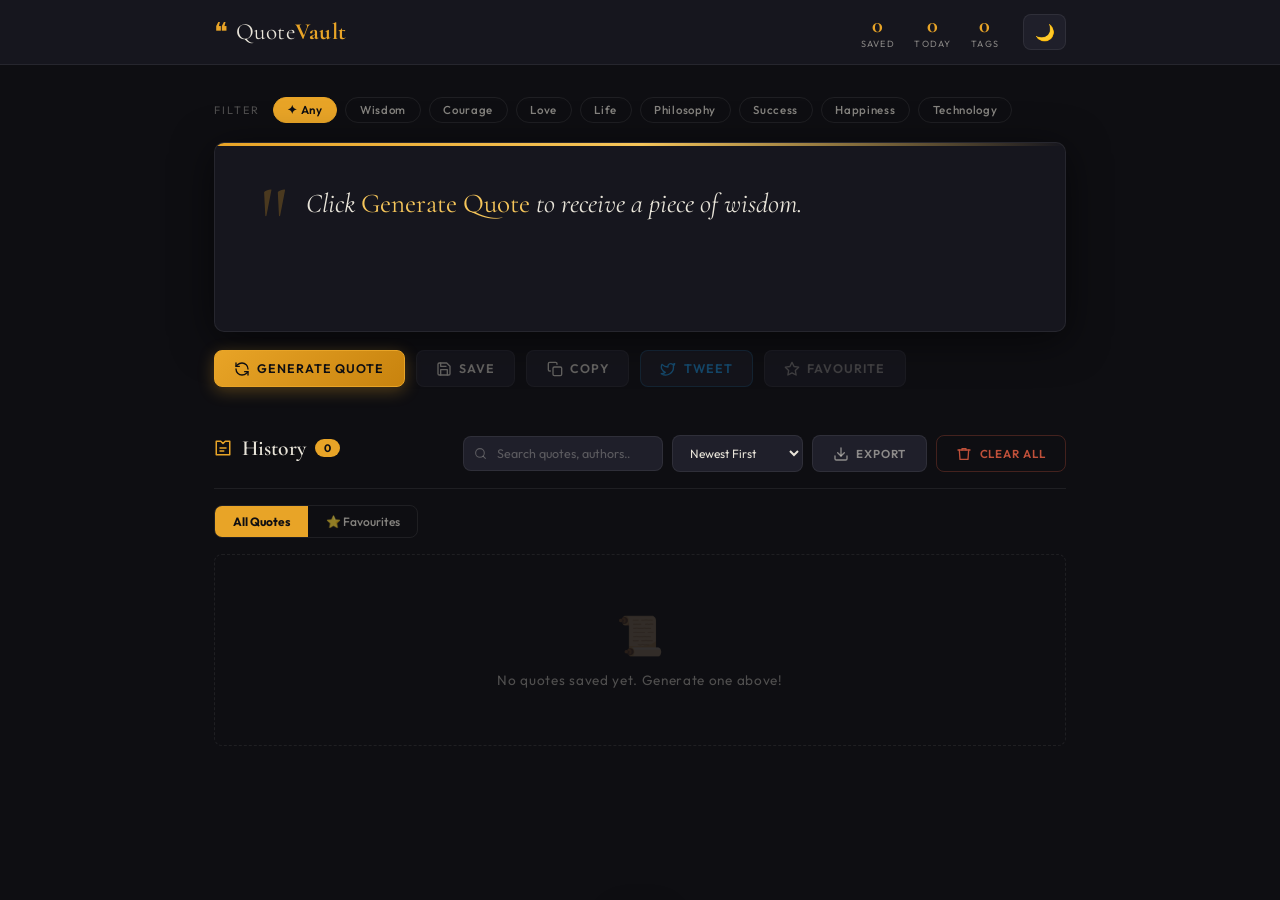
<file: Virtual  work Task 4/files/index.html>
<!DOCTYPE html>
<html lang="en">
<head>
  <meta charset="UTF-8" />
  <meta name="viewport" content="width=device-width, initial-scale=1.0"/>
  <title>QuoteVault — Wisdom Collector</title>
  <link rel="stylesheet" href="style.css" />
  <link href="https://fonts.googleapis.com/css2?family=Cormorant+Garamond:ital,wght@0,400;0,600;0,700;1,400;1,600&family=Outfit:wght@300;400;500;600&display=swap" rel="stylesheet"/>
</head>
<body>

<!-- ═══════════════════════════════════════ HEADER -->
<header class="site-header">
  <div class="header-inner">
    <div class="logo">
      <span class="logo-icon">❝</span>
      <span class="logo-text">Quote<strong>Vault</strong></span>
    </div>
    <div class="header-stats">
      <div class="hstat"><span id="hs-total">0</span><small>Saved</small></div>
      <div class="hstat"><span id="hs-today">0</span><small>Today</small></div>
      <div class="hstat"><span id="hs-cats">0</span><small>Tags</small></div>
    </div>
    <button class="theme-toggle" id="themeToggle" title="Toggle theme">
      <span id="themeIcon">🌙</span>
    </button>
  </div>
</header>

<!-- ═══════════════════════════════════════ HERO / QUOTE SECTION -->
<main class="main-wrap">
  <section class="quote-section">

    <!-- Tag filter chips -->
    <div class="tag-row" id="tagRow">
      <span class="tag-label">Filter</span>
      <button class="tag-chip active" data-tag="">✦ Any</button>
      <button class="tag-chip" data-tag="wisdom">Wisdom</button>
      <button class="tag-chip" data-tag="courage">Courage</button>
      <button class="tag-chip" data-tag="love">Love</button>
      <button class="tag-chip" data-tag="life">Life</button>
      <button class="tag-chip" data-tag="philosophy">Philosophy</button>
      <button class="tag-chip" data-tag="success">Success</button>
      <button class="tag-chip" data-tag="happiness">Happiness</button>
      <button class="tag-chip" data-tag="technology">Technology</button>
    </div>

    <!-- Quote Card -->
    <div class="quote-card" id="quoteCard">
      <div class="qc-glyph">"</div>
      <div class="qc-body">
        <p class="qc-text" id="qcText">Click <em>Generate Quote</em> to receive a piece of wisdom.</p>
        <div class="qc-meta" id="qcMeta" style="display:none">
          <span class="qc-author" id="qcAuthor"></span>
          <span class="qc-tags" id="qcTags"></span>
        </div>
      </div>
      <div class="qc-loader" id="qcLoader" style="display:none">
        <div class="loader-bar"></div>
        <div class="loader-bar"></div>
        <div class="loader-bar short"></div>
      </div>
    </div>

    <!-- Action Buttons -->
    <div class="action-row" id="actionRow">
      <button class="btn btn-generate" id="btnGenerate">
        <svg viewBox="0 0 24 24"><path d="M21 12a9 9 0 0 0-9-9 9.75 9.75 0 0 0-6.74 2.74L3 8"/><path d="M3 3v5h5"/><path d="M3 12a9 9 0 0 0 9 9 9.75 9.75 0 0 0 6.74-2.74L21 16"/><path d="M16 16h5v5"/></svg>
        Generate Quote
      </button>
      <button class="btn btn-save" id="btnSave" disabled>
        <svg viewBox="0 0 24 24"><path d="M19 21H5a2 2 0 0 1-2-2V5a2 2 0 0 1 2-2h11l5 5v11a2 2 0 0 1-2 2z"/><polyline points="17 21 17 13 7 13 7 21"/><polyline points="7 3 7 8 15 8"/></svg>
        Save
      </button>
      <button class="btn btn-copy" id="btnCopy" disabled>
        <svg viewBox="0 0 24 24"><rect x="9" y="9" width="13" height="13" rx="2"/><path d="M5 15H4a2 2 0 0 1-2-2V4a2 2 0 0 1 2-2h9a2 2 0 0 1 2 2v1"/></svg>
        Copy
      </button>
      <button class="btn btn-tweet" id="btnTweet" disabled>
        <svg viewBox="0 0 24 24"><path d="M22 4s-.7 2.1-2 3.4c1.6 10-9.4 17.3-18 11.6 2.2.1 4.4-.6 6-2C3 15.5.5 9.6 3 5c2.2 2.4 5.6 3.8 9 4-.9-4.2 4-6.6 7-3.8 1.1 0 3-1.2 3-1.2z"/></svg>
        Tweet
      </button>
      <button class="btn btn-fav" id="btnFav" disabled title="Mark as favourite">
        <svg viewBox="0 0 24 24"><polygon points="12 2 15.09 8.26 22 9.27 17 14.14 18.18 21.02 12 17.77 5.82 21.02 7 14.14 2 9.27 8.91 8.26 12 2"/></svg>
        Favourite
      </button>
    </div>
  </section>

  <!-- ═══════════════════════════════════════ HISTORY -->
  <section class="history-section">
    <div class="history-header">
      <h2 class="history-title">
        <svg viewBox="0 0 24 24"><path d="M3 3h6l3 3 3-3h6v18H3z"/><line x1="8" y1="12" x2="16" y2="12"/><line x1="8" y1="16" x2="13" y2="16"/></svg>
        History
        <span class="badge" id="histBadge">0</span>
      </h2>
      <div class="history-controls">
        <div class="search-box">
          <svg viewBox="0 0 24 24"><circle cx="11" cy="11" r="8"/><line x1="21" y1="21" x2="16.65" y2="16.65"/></svg>
          <input type="text" id="searchInput" placeholder="Search quotes, authors…" />
          <button class="clear-search" id="clearSearch" style="display:none" title="Clear search">×</button>
        </div>
        <div class="sort-wrap">
          <select id="sortSelect">
            <option value="newest">Newest First</option>
            <option value="oldest">Oldest First</option>
            <option value="author">By Author</option>
            <option value="favs">Favourites First</option>
          </select>
        </div>
        <button class="btn btn-export" id="btnExport">
          <svg viewBox="0 0 24 24"><path d="M21 15v4a2 2 0 0 1-2 2H5a2 2 0 0 1-2-2v-4"/><polyline points="7 10 12 15 17 10"/><line x1="12" y1="15" x2="12" y2="3"/></svg>
          Export
        </button>
        <button class="btn btn-clear-all" id="btnClearAll">
          <svg viewBox="0 0 24 24"><polyline points="3 6 5 6 21 6"/><path d="M19 6l-1 14H6L5 6"/><path d="M9 6V4h6v2"/></svg>
          Clear All
        </button>
      </div>
    </div>

    <!-- Filter: all / favs only -->
    <div class="view-tabs">
      <button class="view-tab active" data-view="all" id="tabAll">All Quotes</button>
      <button class="view-tab" data-view="favs" id="tabFavs">⭐ Favourites</button>
    </div>

    <div id="historyList" class="history-list">
      <!-- rendered by JS -->
    </div>
  </section>
</main>

<!-- ═══════════════════════════════════════ TOAST -->
<div class="toast" id="toast"></div>

<!-- ═══════════════════════════════════════ CONFIRM MODAL -->
<div class="modal-overlay" id="modalOverlay">
  <div class="modal">
    <p class="modal-msg" id="modalMsg">Are you sure?</p>
    <div class="modal-btns">
      <button class="btn btn-modal-cancel" id="modalCancel">Cancel</button>
      <button class="btn btn-modal-ok" id="modalOk">Confirm</button>
    </div>
  </div>
</div>

<script src="app.js"></script>
</body>
</html>
</file>
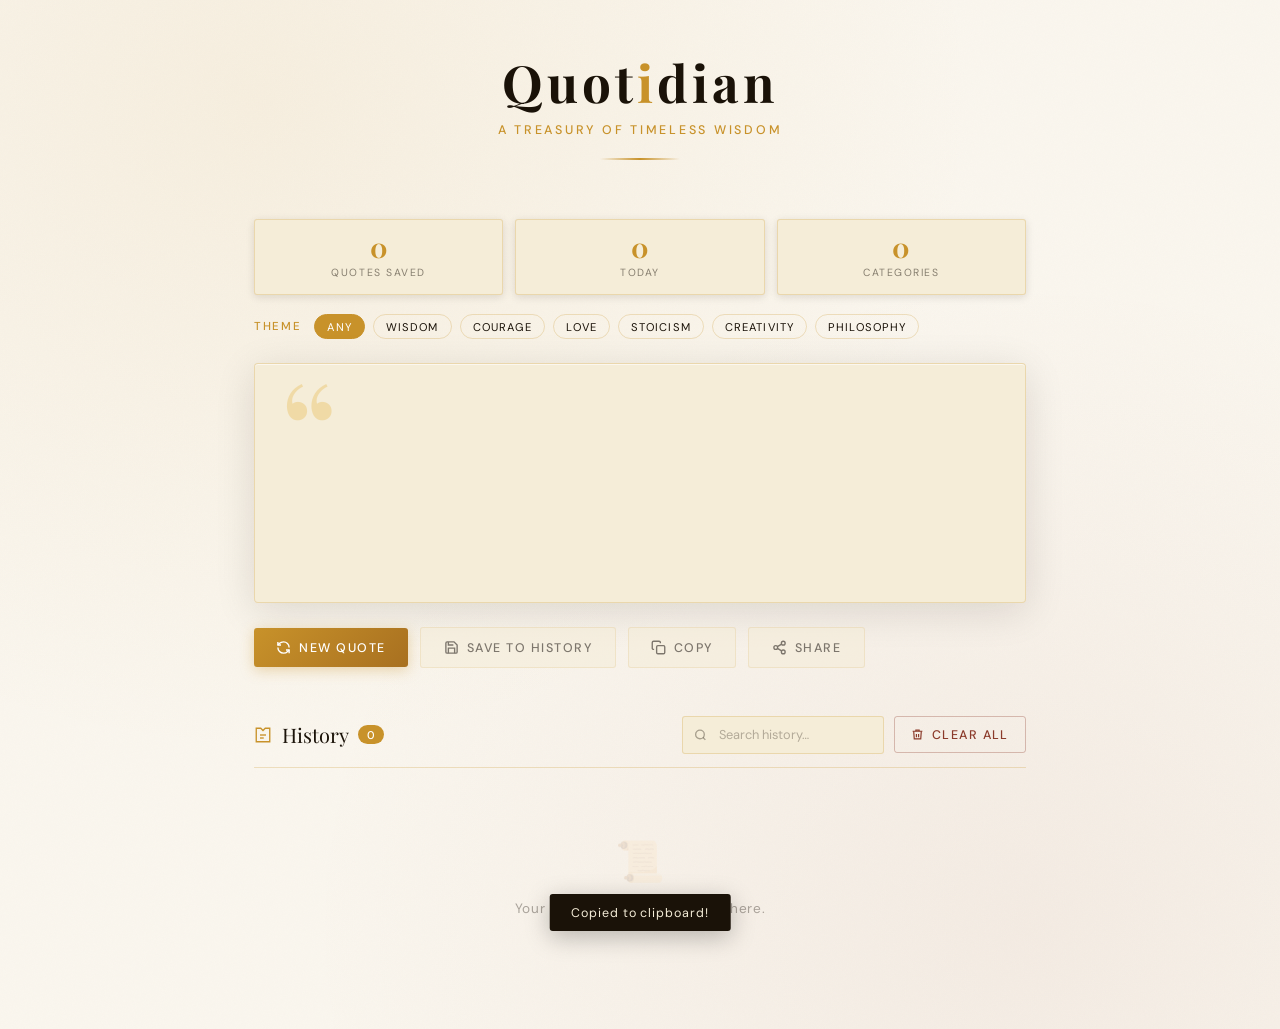
<file: Virtual  work Task 4/quote-generator.html>
<!DOCTYPE html>
<html lang="en">
<head>
<meta charset="UTF-8">
<meta name="viewport" content="width=device-width, initial-scale=1.0">
<title>Quotidian — Daily Wisdom</title>
<link href="https://fonts.googleapis.com/css2?family=Playfair+Display:ital,wght@0,400;0,700;1,400;1,600&family=DM+Sans:wght@300;400;500&display=swap" rel="stylesheet">
<style>
  :root {
    --ink: #1a1208;
    --parchment: #f5edd8;
    --cream: #faf6ee;
    --gold: #c8922a;
    --gold-light: #e8b84b;
    --rust: #8b3a2a;
    --sage: #4a5e4a;
    --shadow: rgba(26,18,8,0.12);
    --border: rgba(200,146,42,0.25);
  }

  * { margin: 0; padding: 0; box-sizing: border-box; }

  body {
    background: var(--cream);
    color: var(--ink);
    font-family: 'DM Sans', sans-serif;
    min-height: 100vh;
    background-image:
      radial-gradient(ellipse at 20% 10%, rgba(200,146,42,0.08) 0%, transparent 50%),
      radial-gradient(ellipse at 80% 90%, rgba(139,58,42,0.06) 0%, transparent 50%),
      url("data:image/svg+xml,%3Csvg xmlns='http://www.w3.org/2000/svg' width='400' height='400'%3E%3Cfilter id='n'%3E%3CfeTurbulence type='fractalNoise' baseFrequency='0.9' numOctaves='4' stitchTiles='stitch'/%3E%3C/filter%3E%3Crect width='400' height='400' filter='url(%23n)' opacity='0.025'/%3E%3C/svg%3E");
  }

  header {
    text-align: center;
    padding: 3rem 2rem 1.5rem;
    position: relative;
  }

  header::after {
    content: '';
    display: block;
    width: 80px;
    height: 2px;
    background: linear-gradient(90deg, transparent, var(--gold), transparent);
    margin: 1.2rem auto 0;
  }

  .brand {
    font-family: 'Playfair Display', serif;
    font-size: clamp(2rem, 5vw, 3.2rem);
    font-weight: 700;
    letter-spacing: 0.08em;
    color: var(--ink);
  }

  .brand span {
    color: var(--gold);
  }

  .tagline {
    font-size: 0.78rem;
    letter-spacing: 0.22em;
    text-transform: uppercase;
    color: var(--gold);
    margin-top: 0.4rem;
    font-weight: 500;
  }

  main {
    max-width: 820px;
    margin: 0 auto;
    padding: 1rem 1.5rem 4rem;
  }

  /* ── QUOTE CARD ── */
  .quote-card {
    background: var(--parchment);
    border: 1px solid var(--border);
    border-radius: 4px;
    padding: 3rem 3.5rem;
    position: relative;
    box-shadow: 0 8px 40px var(--shadow), inset 0 1px 0 rgba(255,255,255,0.6);
    transition: all 0.4s ease;
    min-height: 240px;
    display: flex;
    flex-direction: column;
    justify-content: center;
  }

  .quote-card::before {
    content: '\201C';
    font-family: 'Playfair Display', serif;
    font-size: 9rem;
    line-height: 1;
    color: var(--gold-light);
    opacity: 0.35;
    position: absolute;
    top: -0.5rem;
    left: 1.5rem;
    pointer-events: none;
  }

  .quote-text {
    font-family: 'Playfair Display', serif;
    font-size: clamp(1.2rem, 2.8vw, 1.65rem);
    line-height: 1.65;
    font-style: italic;
    color: var(--ink);
    position: relative;
    z-index: 1;
    opacity: 0;
    transform: translateY(12px);
    transition: opacity 0.5s ease, transform 0.5s ease;
  }

  .quote-text.visible {
    opacity: 1;
    transform: translateY(0);
  }

  .quote-author {
    margin-top: 1.5rem;
    font-size: 0.85rem;
    font-weight: 500;
    letter-spacing: 0.12em;
    text-transform: uppercase;
    color: var(--gold);
    opacity: 0;
    transition: opacity 0.5s ease 0.2s;
    display: flex;
    align-items: center;
    gap: 0.6rem;
  }

  .quote-author::before {
    content: '—';
    color: var(--rust);
    font-style: normal;
  }

  .quote-author.visible { opacity: 1; }

  .quote-category {
    display: inline-block;
    margin-top: 0.8rem;
    font-size: 0.7rem;
    letter-spacing: 0.18em;
    text-transform: uppercase;
    color: var(--sage);
    background: rgba(74,94,74,0.08);
    border: 1px solid rgba(74,94,74,0.2);
    border-radius: 2px;
    padding: 0.25rem 0.6rem;
    opacity: 0;
    transition: opacity 0.5s ease 0.3s;
  }

  .quote-category.visible { opacity: 1; }

  /* ── SKELETON ── */
  .skeleton {
    background: linear-gradient(90deg, rgba(200,146,42,0.08) 25%, rgba(200,146,42,0.16) 50%, rgba(200,146,42,0.08) 75%);
    background-size: 200% 100%;
    animation: shimmer 1.4s infinite;
    border-radius: 3px;
  }

  @keyframes shimmer {
    0% { background-position: 200% 0; }
    100% { background-position: -200% 0; }
  }

  .sk-line { height: 1.4rem; margin-bottom: 0.7rem; border-radius: 3px; }

  /* ── CONTROLS ── */
  .controls {
    display: flex;
    gap: 0.75rem;
    margin-top: 1.5rem;
    flex-wrap: wrap;
    align-items: center;
  }

  .btn {
    font-family: 'DM Sans', sans-serif;
    font-size: 0.78rem;
    font-weight: 500;
    letter-spacing: 0.12em;
    text-transform: uppercase;
    border: none;
    border-radius: 3px;
    padding: 0.7rem 1.4rem;
    cursor: pointer;
    transition: all 0.2s ease;
    display: flex;
    align-items: center;
    gap: 0.5rem;
    position: relative;
    overflow: hidden;
  }

  .btn::after {
    content: '';
    position: absolute;
    inset: 0;
    background: rgba(255,255,255,0);
    transition: background 0.2s;
  }

  .btn:hover::after { background: rgba(255,255,255,0.12); }
  .btn:active { transform: scale(0.97); }

  .btn-primary {
    background: linear-gradient(135deg, var(--gold) 0%, #a87020 100%);
    color: #fff;
    box-shadow: 0 3px 14px rgba(200,146,42,0.35);
  }

  .btn-primary:hover {
    box-shadow: 0 5px 20px rgba(200,146,42,0.5);
    transform: translateY(-1px);
  }

  .btn-secondary {
    background: var(--parchment);
    color: var(--ink);
    border: 1px solid var(--border);
    box-shadow: 0 2px 8px var(--shadow);
  }

  .btn-secondary:hover {
    border-color: var(--gold);
    transform: translateY(-1px);
  }

  .btn-danger {
    background: transparent;
    color: var(--rust);
    border: 1px solid rgba(139,58,42,0.3);
  }

  .btn-danger:hover {
    background: rgba(139,58,42,0.07);
    border-color: var(--rust);
  }

  .btn:disabled {
    opacity: 0.55;
    cursor: not-allowed;
    transform: none !important;
    box-shadow: none !important;
  }

  .btn svg { flex-shrink: 0; }

  .spin { animation: spin 0.7s linear infinite; }
  @keyframes spin { to { transform: rotate(360deg); } }

  /* ── CATEGORY FILTER ── */
  .filter-row {
    display: flex;
    gap: 0.5rem;
    flex-wrap: wrap;
    margin-top: 1.2rem;
    align-items: center;
  }

  .filter-label {
    font-size: 0.72rem;
    letter-spacing: 0.15em;
    text-transform: uppercase;
    color: var(--gold);
    font-weight: 500;
    margin-right: 0.3rem;
  }

  .chip {
    font-family: 'DM Sans', sans-serif;
    font-size: 0.7rem;
    letter-spacing: 0.1em;
    text-transform: uppercase;
    padding: 0.3rem 0.75rem;
    border-radius: 20px;
    border: 1px solid var(--border);
    background: transparent;
    color: var(--ink);
    cursor: pointer;
    transition: all 0.18s ease;
  }

  .chip:hover { border-color: var(--gold); color: var(--gold); }
  .chip.active { background: var(--gold); color: #fff; border-color: var(--gold); }

  /* ── HISTORY ── */
  .section-header {
    display: flex;
    align-items: center;
    justify-content: space-between;
    margin-top: 3rem;
    padding-bottom: 0.8rem;
    border-bottom: 1px solid var(--border);
  }

  .section-title {
    font-family: 'Playfair Display', serif;
    font-size: 1.25rem;
    font-weight: 400;
    color: var(--ink);
    display: flex;
    align-items: center;
    gap: 0.6rem;
  }

  .count-badge {
    font-family: 'DM Sans', sans-serif;
    font-size: 0.7rem;
    background: var(--gold);
    color: #fff;
    border-radius: 10px;
    padding: 0.15rem 0.55rem;
    font-weight: 500;
  }

  .history-list {
    margin-top: 1.2rem;
    display: flex;
    flex-direction: column;
    gap: 0.75rem;
  }

  .history-item {
    background: var(--parchment);
    border: 1px solid var(--border);
    border-radius: 3px;
    padding: 1.1rem 1.4rem;
    display: flex;
    gap: 1rem;
    align-items: flex-start;
    transition: all 0.2s ease;
    position: relative;
    overflow: hidden;
    animation: fadeSlide 0.3s ease forwards;
  }

  @keyframes fadeSlide {
    from { opacity: 0; transform: translateX(-8px); }
    to { opacity: 1; transform: translateX(0); }
  }

  .history-item:hover {
    border-color: rgba(200,146,42,0.4);
    box-shadow: 0 3px 12px var(--shadow);
  }

  .history-num {
    font-size: 0.65rem;
    font-weight: 500;
    letter-spacing: 0.1em;
    color: var(--gold);
    min-width: 1.8rem;
    padding-top: 0.15rem;
    text-align: right;
    opacity: 0.7;
  }

  .history-body { flex: 1; min-width: 0; }

  .history-quote {
    font-family: 'Playfair Display', serif;
    font-style: italic;
    font-size: 0.92rem;
    line-height: 1.55;
    color: var(--ink);
    display: -webkit-box;
    -webkit-line-clamp: 3;
    -webkit-box-orient: vertical;
    overflow: hidden;
  }

  .history-meta {
    display: flex;
    align-items: center;
    gap: 0.6rem;
    margin-top: 0.45rem;
    flex-wrap: wrap;
  }

  .history-author {
    font-size: 0.72rem;
    font-weight: 500;
    letter-spacing: 0.1em;
    text-transform: uppercase;
    color: var(--gold);
  }

  .history-dot { color: var(--border); font-size: 0.6rem; }

  .history-time {
    font-size: 0.68rem;
    color: rgba(26,18,8,0.4);
  }

  .history-cat {
    font-size: 0.62rem;
    letter-spacing: 0.12em;
    text-transform: uppercase;
    color: var(--sage);
    background: rgba(74,94,74,0.08);
    border: 1px solid rgba(74,94,74,0.15);
    border-radius: 2px;
    padding: 0.12rem 0.4rem;
  }

  .history-del {
    background: none;
    border: none;
    cursor: pointer;
    color: rgba(26,18,8,0.2);
    padding: 0.2rem;
    border-radius: 3px;
    transition: all 0.18s;
    flex-shrink: 0;
    line-height: 1;
  }

  .history-del:hover { color: var(--rust); background: rgba(139,58,42,0.07); }

  .empty-state {
    text-align: center;
    padding: 3rem 1rem;
    color: rgba(26,18,8,0.35);
  }

  .empty-icon { font-size: 2.5rem; margin-bottom: 0.8rem; opacity: 0.4; }

  .empty-state p {
    font-size: 0.85rem;
    letter-spacing: 0.05em;
  }

  /* ── TOAST ── */
  #toast {
    position: fixed;
    bottom: 1.8rem;
    left: 50%;
    transform: translateX(-50%) translateY(60px);
    background: var(--ink);
    color: var(--parchment);
    font-size: 0.78rem;
    letter-spacing: 0.08em;
    padding: 0.65rem 1.3rem;
    border-radius: 3px;
    box-shadow: 0 6px 24px rgba(0,0,0,0.25);
    transition: transform 0.3s ease;
    z-index: 999;
    white-space: nowrap;
  }

  #toast.show { transform: translateX(-50%) translateY(0); }

  /* ── SEARCH ── */
  .search-wrap {
    position: relative;
    flex: 1;
    max-width: 260px;
  }

  .search-wrap svg {
    position: absolute;
    left: 0.75rem;
    top: 50%;
    transform: translateY(-50%);
    color: rgba(26,18,8,0.35);
    pointer-events: none;
  }

  #search {
    width: 100%;
    font-family: 'DM Sans', sans-serif;
    font-size: 0.8rem;
    padding: 0.6rem 0.9rem 0.6rem 2.2rem;
    border: 1px solid var(--border);
    border-radius: 3px;
    background: var(--parchment);
    color: var(--ink);
    outline: none;
    transition: border-color 0.2s;
  }

  #search:focus { border-color: var(--gold); }
  #search::placeholder { color: rgba(26,18,8,0.3); }

  /* ── STATS ── */
  .stats-row {
    display: grid;
    grid-template-columns: repeat(auto-fit, minmax(110px, 1fr));
    gap: 0.75rem;
    margin-top: 1.2rem;
  }

  .stat-card {
    background: var(--parchment);
    border: 1px solid var(--border);
    border-radius: 3px;
    padding: 0.9rem 1rem;
    text-align: center;
    box-shadow: 0 2px 8px var(--shadow);
  }

  .stat-value {
    font-family: 'Playfair Display', serif;
    font-size: 1.7rem;
    font-weight: 700;
    color: var(--gold);
    line-height: 1;
  }

  .stat-label {
    font-size: 0.65rem;
    letter-spacing: 0.15em;
    text-transform: uppercase;
    color: rgba(26,18,8,0.5);
    margin-top: 0.3rem;
  }

  /* responsive */
  @media (max-width: 600px) {
    .quote-card { padding: 2rem 1.6rem; }
    .controls { flex-direction: column; align-items: stretch; }
    .btn { justify-content: center; }
    .search-wrap { max-width: 100%; }
  }
</style>
</head>
<body>

<header>
  <div class="brand">Quot<span>i</span>dian</div>
  <div class="tagline">A Treasury of Timeless Wisdom</div>
</header>

<main>
  <!-- Stats -->
  <div class="stats-row">
    <div class="stat-card">
      <div class="stat-value" id="statTotal">0</div>
      <div class="stat-label">Quotes Saved</div>
    </div>
    <div class="stat-card">
      <div class="stat-value" id="statToday">0</div>
      <div class="stat-label">Today</div>
    </div>
    <div class="stat-card">
      <div class="stat-value" id="statCats">0</div>
      <div class="stat-label">Categories</div>
    </div>
  </div>

  <!-- Category Filter -->
  <div class="filter-row">
    <span class="filter-label">Theme</span>
    <button class="chip active" data-cat="any" onclick="setCategory(this)">Any</button>
    <button class="chip" data-cat="wisdom" onclick="setCategory(this)">Wisdom</button>
    <button class="chip" data-cat="courage" onclick="setCategory(this)">Courage</button>
    <button class="chip" data-cat="love" onclick="setCategory(this)">Love</button>
    <button class="chip" data-cat="stoicism" onclick="setCategory(this)">Stoicism</button>
    <button class="chip" data-cat="creativity" onclick="setCategory(this)">Creativity</button>
    <button class="chip" data-cat="philosophy" onclick="setCategory(this)">Philosophy</button>
  </div>

  <!-- Quote Card -->
  <div class="quote-card" id="quoteCard" style="margin-top:1.5rem;">
    <div class="quote-text" id="quoteText">Press <em>New Quote</em> to begin your journey.</div>
    <div class="quote-author" id="quoteAuthor" style="display:none"></div>
    <div class="quote-category" id="quoteCat" style="display:none"></div>
  </div>

  <!-- Controls -->
  <div class="controls">
    <button class="btn btn-primary" id="btnNew" onclick="fetchQuote()">
      <svg width="15" height="15" viewBox="0 0 24 24" fill="none" stroke="currentColor" stroke-width="2.2"><path d="M21 12a9 9 0 0 0-9-9 9.75 9.75 0 0 0-6.74 2.74L3 8"/><path d="M3 3v5h5"/><path d="M3 12a9 9 0 0 0 9 9 9.75 9.75 0 0 0 6.74-2.74L21 16"/><path d="M16 16h5v5"/></svg>
      New Quote
    </button>
    <button class="btn btn-secondary" id="btnSave" onclick="saveQuote()" disabled>
      <svg width="15" height="15" viewBox="0 0 24 24" fill="none" stroke="currentColor" stroke-width="2.2"><path d="M19 21H5a2 2 0 0 1-2-2V5a2 2 0 0 1 2-2h11l5 5v11a2 2 0 0 1-2 2z"/><polyline points="17 21 17 13 7 13 7 21"/><polyline points="7 3 7 8 15 8"/></svg>
      Save to History
    </button>
    <button class="btn btn-secondary" id="btnCopy" onclick="copyQuote()" disabled>
      <svg width="15" height="15" viewBox="0 0 24 24" fill="none" stroke="currentColor" stroke-width="2.2"><rect x="9" y="9" width="13" height="13" rx="2"/><path d="M5 15H4a2 2 0 0 1-2-2V4a2 2 0 0 1 2-2h9a2 2 0 0 1 2 2v1"/></svg>
      Copy
    </button>
    <button class="btn btn-secondary" id="btnShare" onclick="shareQuote()" disabled>
      <svg width="15" height="15" viewBox="0 0 24 24" fill="none" stroke="currentColor" stroke-width="2.2"><circle cx="18" cy="5" r="3"/><circle cx="6" cy="12" r="3"/><circle cx="18" cy="19" r="3"/><line x1="8.59" y1="13.51" x2="15.42" y2="17.49"/><line x1="15.41" y1="6.51" x2="8.59" y2="10.49"/></svg>
      Share
    </button>
  </div>

  <!-- History Section -->
  <div class="section-header">
    <div class="section-title">
      <svg width="18" height="18" viewBox="0 0 24 24" fill="none" stroke="var(--gold)" stroke-width="1.8"><path d="M3 3h6l3 3 3-3h6v18H3z"/><line x1="8" y1="12" x2="16" y2="12"/><line x1="8" y1="16" x2="13" y2="16"/></svg>
      History
      <span class="count-badge" id="histCount">0</span>
    </div>
    <div style="display:flex;gap:0.6rem;align-items:center;">
      <div class="search-wrap">
        <svg width="13" height="13" viewBox="0 0 24 24" fill="none" stroke="currentColor" stroke-width="2.5"><circle cx="11" cy="11" r="8"/><line x1="21" y1="21" x2="16.65" y2="16.65"/></svg>
        <input type="text" id="search" placeholder="Search history…" oninput="renderHistory()">
      </div>
      <button class="btn btn-danger" id="btnClear" onclick="clearHistory()" style="padding:0.6rem 1rem;">
        <svg width="13" height="13" viewBox="0 0 24 24" fill="none" stroke="currentColor" stroke-width="2.2"><polyline points="3 6 5 6 21 6"/><path d="M19 6l-1 14H6L5 6"/><path d="M10 11v6"/><path d="M14 11v6"/><path d="M9 6V4h6v2"/></svg>
        Clear All
      </button>
    </div>
  </div>

  <div class="history-list" id="historyList">
    <div class="empty-state">
      <div class="empty-icon">📜</div>
      <p>Your saved quotes will appear here.</p>
    </div>
  </div>
</main>

<div id="toast">Copied to clipboard!</div>

<script>
// ── State ──
let currentQuote = null;
let selectedCategory = 'any';
const STORAGE_KEY = 'quotidian_history_v1';

// ── Storage helpers ──
function loadHistory() {
  try { return JSON.parse(localStorage.getItem(STORAGE_KEY)) || []; }
  catch { return []; }
}

function persistHistory(arr) {
  localStorage.setItem(STORAGE_KEY, JSON.stringify(arr));
}

// ── Category ──
function setCategory(el) {
  document.querySelectorAll('.chip').forEach(c => c.classList.remove('active'));
  el.classList.add('active');
  selectedCategory = el.dataset.cat;
}

// ── Fetch Quote (Claude API) ──
async function fetchQuote() {
  const btn = document.getElementById('btnNew');
  const textEl = document.getElementById('quoteText');
  const authorEl = document.getElementById('quoteAuthor');
  const catEl = document.getElementById('quoteCat');

  btn.disabled = true;
  document.getElementById('btnSave').disabled = true;
  document.getElementById('btnCopy').disabled = true;
  document.getElementById('btnShare').disabled = true;

  const icon = btn.querySelector('svg');
  icon.classList.add('spin');

  // Skeleton
  textEl.classList.remove('visible');
  authorEl.classList.remove('visible');
  catEl.classList.remove('visible');
  authorEl.style.display = 'none';
  catEl.style.display = 'none';

  textEl.innerHTML = `
    <div class="skeleton sk-line" style="width:92%"></div>
    <div class="skeleton sk-line" style="width:78%"></div>
    <div class="skeleton sk-line" style="width:55%"></div>`;
  textEl.classList.add('visible');

  const catInstruction = selectedCategory === 'any'
    ? 'Choose any theme you like.'
    : `The quote should be about or relate to: ${selectedCategory}.`;

  const prompt = `Generate a single, profound, authentic quote from a real historical figure, philosopher, writer, scientist, or artist. ${catInstruction}

Return ONLY a valid JSON object — no markdown, no explanation — in this exact shape:
{"text":"the full quote here","author":"Author Name","category":"single word theme","year":"approx year or era, e.g. 1623 or Ancient Greece"}`;

  try {
    const res = await fetch('https://api.anthropic.com/v1/messages', {
      method: 'POST',
      headers: { 'Content-Type': 'application/json' },
      body: JSON.stringify({
        model: 'claude-sonnet-4-20250514',
        max_tokens: 400,
        messages: [{ role: 'user', content: prompt }]
      })
    });

    const data = await res.json();
    const raw = data.content.map(b => b.text || '').join('');
    const clean = raw.replace(/```json|```/g, '').trim();
    const q = JSON.parse(clean);

    currentQuote = { ...q, id: Date.now(), savedAt: new Date().toISOString() };

    textEl.classList.remove('visible');
    setTimeout(() => {
      textEl.innerHTML = `"${escHtml(q.text)}"`;
      textEl.classList.add('visible');
    }, 120);

    setTimeout(() => {
      authorEl.textContent = `${q.author}${q.year ? '  ·  ' + q.year : ''}`;
      authorEl.style.display = 'flex';
      authorEl.classList.add('visible');
    }, 220);

    setTimeout(() => {
      catEl.textContent = q.category;
      catEl.style.display = 'inline-block';
      catEl.classList.add('visible');
    }, 320);

    document.getElementById('btnSave').disabled = false;
    document.getElementById('btnCopy').disabled = false;
    document.getElementById('btnShare').disabled = false;

  } catch (err) {
    textEl.innerHTML = '<em>Could not fetch a quote. Please try again.</em>';
    textEl.classList.add('visible');
    showToast('⚠ API error — try again');
    console.error(err);
  }

  icon.classList.remove('spin');
  btn.disabled = false;
}

// ── Save ──
function saveQuote() {
  if (!currentQuote) return;
  const history = loadHistory();
  if (history.some(h => h.text === currentQuote.text)) {
    showToast('Already in history!');
    return;
  }
  history.unshift(currentQuote);
  persistHistory(history);
  renderHistory();
  updateStats();
  showToast('✓ Saved to history');
}

// ── Copy ──
async function copyQuote() {
  if (!currentQuote) return;
  const text = `"${currentQuote.text}" — ${currentQuote.author}`;
  try {
    await navigator.clipboard.writeText(text);
    showToast('Copied to clipboard!');
  } catch {
    showToast('Copy failed');
  }
}

// ── Share ──
async function shareQuote() {
  if (!currentQuote) return;
  const text = `"${currentQuote.text}" — ${currentQuote.author}`;
  if (navigator.share) {
    await navigator.share({ title: 'Quotidian', text });
  } else {
    await navigator.clipboard.writeText(text);
    showToast('Link copied — share away!');
  }
}

// ── Delete one ──
function deleteQuote(id) {
  let history = loadHistory();
  history = history.filter(h => h.id !== id);
  persistHistory(history);
  renderHistory();
  updateStats();
  showToast('Removed from history');
}

// ── Clear all ──
function clearHistory() {
  if (!loadHistory().length) return;
  if (!confirm('Clear all saved quotes? This cannot be undone.')) return;
  persistHistory([]);
  renderHistory();
  updateStats();
  showToast('History cleared');
}

// ── Render History ──
function renderHistory() {
  const list = document.getElementById('historyList');
  const q = document.getElementById('search').value.toLowerCase();
  let history = loadHistory();
  if (q) history = history.filter(h =>
    h.text.toLowerCase().includes(q) ||
    (h.author && h.author.toLowerCase().includes(q)) ||
    (h.category && h.category.toLowerCase().includes(q))
  );

  document.getElementById('histCount').textContent = loadHistory().length;

  if (!history.length) {
    list.innerHTML = `<div class="empty-state">
      <div class="empty-icon">📜</div>
      <p>${q ? 'No matching quotes found.' : 'Your saved quotes will appear here.'}</p>
    </div>`;
    return;
  }

  list.innerHTML = history.map((h, i) => `
    <div class="history-item">
      <div class="history-num">#${i + 1}</div>
      <div class="history-body">
        <div class="history-quote">"${escHtml(h.text)}"</div>
        <div class="history-meta">
          ${h.author ? `<span class="history-author">${escHtml(h.author)}</span>` : ''}
          ${h.author && h.savedAt ? '<span class="history-dot">·</span>' : ''}
          ${h.savedAt ? `<span class="history-time">${formatTime(h.savedAt)}</span>` : ''}
          ${h.category ? `<span class="history-cat">${escHtml(h.category)}</span>` : ''}
        </div>
      </div>
      <button class="history-del" onclick="deleteQuote(${h.id})" title="Remove">
        <svg width="14" height="14" viewBox="0 0 24 24" fill="none" stroke="currentColor" stroke-width="2.2"><line x1="18" y1="6" x2="6" y2="18"/><line x1="6" y1="6" x2="18" y2="18"/></svg>
      </button>
    </div>`).join('');
}

// ── Stats ──
function updateStats() {
  const history = loadHistory();
  document.getElementById('statTotal').textContent = history.length;
  const today = new Date().toDateString();
  document.getElementById('statToday').textContent =
    history.filter(h => new Date(h.savedAt).toDateString() === today).length;
  const cats = new Set(history.map(h => h.category).filter(Boolean));
  document.getElementById('statCats').textContent = cats.size;
}

// ── Helpers ──
function escHtml(s) {
  return String(s).replace(/&/g,'&amp;').replace(/</g,'&lt;').replace(/>/g,'&gt;').replace(/"/g,'&quot;');
}

function formatTime(iso) {
  const d = new Date(iso);
  const now = new Date();
  const diff = now - d;
  if (diff < 60000) return 'just now';
  if (diff < 3600000) return `${Math.floor(diff/60000)}m ago`;
  if (diff < 86400000) return `${Math.floor(diff/3600000)}h ago`;
  return d.toLocaleDateString(undefined, { month: 'short', day: 'numeric' });
}

let toastTimer;
function showToast(msg) {
  const t = document.getElementById('toast');
  t.textContent = msg;
  t.classList.add('show');
  clearTimeout(toastTimer);
  toastTimer = setTimeout(() => t.classList.remove('show'), 2400);
}

// ── Init ──
renderHistory();
updateStats();
</script>
</body>
</html>
</file>
<file: Virtual  work Task 4/files/style.css>
/* ══════════════════════════════════════════════════════
   QuoteVault — style.css
   Dark-ink editorial theme with warm amber accents
══════════════════════════════════════════════════════ */

/* ── Variables ── */
:root {
  --bg:        #0e0e12;
  --bg2:       #16161e;
  --bg3:       #1f1f2a;
  --border:    rgba(255,255,255,0.07);
  --border2:   rgba(255,200,80,0.22);
  --text:      #e8e4d9;
  --text2:     rgba(232,228,217,0.55);
  --text3:     rgba(232,228,217,0.3);
  --amber:     #e8a427;
  --amber2:    #f5c55a;
  --amber-bg:  rgba(232,164,39,0.12);
  --rust:      #c0503a;
  --green:     #4caf7d;
  --radius:    10px;
  --shadow:    0 8px 40px rgba(0,0,0,0.55);
  --transition:0.22s ease;
}

body.light {
  --bg:        #f4f0e6;
  --bg2:       #fffdf6;
  --bg3:       #eee9da;
  --border:    rgba(0,0,0,0.1);
  --border2:   rgba(200,140,20,0.35);
  --text:      #1a160a;
  --text2:     rgba(26,22,10,0.55);
  --text3:     rgba(26,22,10,0.35);
  --amber:     #b8780f;
  --amber2:    #d49a20;
  --amber-bg:  rgba(200,140,20,0.1);
  --shadow:    0 6px 30px rgba(0,0,0,0.12);
}

/* ── Reset ── */
*,*::before,*::after{box-sizing:border-box;margin:0;padding:0}
html{scroll-behavior:smooth}
body{
  font-family:'Outfit',sans-serif;
  background:var(--bg);
  color:var(--text);
  min-height:100vh;
  transition:background var(--transition),color var(--transition);
}
svg{
  width:16px;height:16px;
  fill:none;stroke:currentColor;
  stroke-width:2;stroke-linecap:round;stroke-linejoin:round;
  flex-shrink:0;
}
button{cursor:pointer;font-family:inherit;}
input,select{font-family:inherit;}

/* ── Header ── */
.site-header{
  position:sticky;top:0;z-index:100;
  background:var(--bg2);
  border-bottom:1px solid var(--border);
  backdrop-filter:blur(12px);
  -webkit-backdrop-filter:blur(12px);
}
.header-inner{
  max-width:900px;margin:0 auto;
  padding:0.85rem 1.5rem;
  display:flex;align-items:center;gap:1.5rem;
}
.logo{display:flex;align-items:center;gap:0.5rem;flex:none;}
.logo-icon{font-size:1.6rem;color:var(--amber);line-height:1;}
.logo-text{font-family:'Cormorant Garamond',serif;font-size:1.45rem;letter-spacing:0.02em;color:var(--text);}
.logo-text strong{color:var(--amber);font-weight:700;}
.header-stats{
  display:flex;gap:1.2rem;margin-left:auto;
}
.hstat{
  display:flex;flex-direction:column;align-items:center;
  font-size:0.68rem;letter-spacing:0.12em;text-transform:uppercase;
  color:var(--text2);gap:0.1rem;
}
.hstat span{
  font-family:'Cormorant Garamond',serif;
  font-size:1.4rem;font-weight:700;line-height:1;
  color:var(--amber);
}
.theme-toggle{
  background:var(--bg3);border:1px solid var(--border);
  border-radius:8px;padding:0.45rem 0.65rem;
  font-size:1rem;transition:all var(--transition);
  color:var(--text);flex-none;
}
.theme-toggle:hover{border-color:var(--amber);transform:scale(1.08);}

/* ── Main wrap ── */
.main-wrap{
  max-width:900px;margin:0 auto;
  padding:2rem 1.5rem 5rem;
}

/* ── Tag chips ── */
.tag-row{
  display:flex;flex-wrap:wrap;align-items:center;gap:0.5rem;
  margin-bottom:1.2rem;
}
.tag-label{
  font-size:0.68rem;letter-spacing:0.18em;text-transform:uppercase;
  color:var(--text3);margin-right:0.3rem;
}
.tag-chip{
  background:transparent;border:1px solid var(--border);
  color:var(--text2);border-radius:20px;
  font-size:0.72rem;font-weight:500;letter-spacing:0.06em;
  padding:0.3rem 0.85rem;
  transition:all var(--transition);
}
.tag-chip:hover{border-color:var(--amber2);color:var(--amber2);}
.tag-chip.active{
  background:var(--amber);border-color:var(--amber);
  color:#0e0e12;font-weight:600;
}

/* ── Quote Card ── */
.quote-card{
  background:var(--bg2);
  border:1px solid var(--border);
  border-radius:var(--radius);
  padding:2.4rem 2.8rem 2rem;
  position:relative;
  overflow:hidden;
  box-shadow:var(--shadow);
  min-height:190px;
  display:flex;align-items:flex-start;gap:1.2rem;
  transition:border-color var(--transition),box-shadow var(--transition);
}
.quote-card:hover{border-color:var(--border2);}
.quote-card::after{
  content:'';
  position:absolute;top:0;left:0;right:0;height:3px;
  background:linear-gradient(90deg,var(--amber),var(--amber2),transparent);
  border-radius:var(--radius) var(--radius) 0 0;
}
.qc-glyph{
  font-family:'Cormorant Garamond',serif;
  font-size:6rem;line-height:0.7;
  color:var(--amber);opacity:0.25;
  flex-shrink:0;margin-top:0.3rem;
  user-select:none;
}
.qc-body{flex:1;min-width:0;}
.qc-text{
  font-family:'Cormorant Garamond',serif;
  font-size:clamp(1.25rem,2.5vw,1.7rem);
  font-style:italic;
  line-height:1.6;
  color:var(--text);
  transition:opacity 0.4s ease;
}
.qc-text em{font-style:normal;color:var(--amber2);}
.qc-meta{margin-top:1.1rem;display:flex;align-items:center;gap:0.8rem;flex-wrap:wrap;}
.qc-author{
  font-size:0.8rem;font-weight:600;letter-spacing:0.12em;
  text-transform:uppercase;color:var(--amber);
}
.qc-author::before{content:'— ';}
.qc-tags{display:flex;gap:0.4rem;flex-wrap:wrap;}
.qtag{
  font-size:0.62rem;letter-spacing:0.1em;text-transform:uppercase;
  background:var(--amber-bg);border:1px solid rgba(232,164,39,0.2);
  color:var(--amber2);border-radius:4px;padding:0.15rem 0.5rem;
}

/* Loader skeleton */
.qc-loader{flex:1;display:flex;flex-direction:column;gap:0.7rem;}
.loader-bar{
  height:1.3rem;border-radius:4px;
  background:linear-gradient(90deg,var(--bg3) 25%,var(--border2) 50%,var(--bg3) 75%);
  background-size:200% 100%;
  animation:shimmer 1.3s infinite;
}
.loader-bar.short{width:55%;}
@keyframes shimmer{0%{background-position:200% 0}100%{background-position:-200% 0}}

/* ── Action Row ── */
.action-row{
  display:flex;flex-wrap:wrap;gap:0.7rem;
  margin-top:1.1rem;
}

/* ── Buttons base ── */
.btn{
  display:inline-flex;align-items:center;gap:0.45rem;
  font-family:'Outfit',sans-serif;
  font-size:0.78rem;font-weight:600;letter-spacing:0.08em;text-transform:uppercase;
  border:1px solid transparent;border-radius:8px;
  padding:0.6rem 1.2rem;
  transition:all var(--transition);
  white-space:nowrap;
  position:relative;overflow:hidden;
}
.btn::after{
  content:'';position:absolute;inset:0;
  background:rgba(255,255,255,0);
  transition:background 0.15s;
}
.btn:hover::after{background:rgba(255,255,255,0.06);}
.btn:active{transform:scale(0.96);}
.btn:disabled{
  opacity:0.38;cursor:not-allowed;
  pointer-events:none;
}

/* individual button styles */
.btn-generate{
  background:linear-gradient(135deg,var(--amber) 0%,#c8830e 100%);
  color:#0e0e12;border-color:var(--amber);
  box-shadow:0 4px 16px rgba(232,164,39,0.3);
}
.btn-generate:hover{box-shadow:0 6px 22px rgba(232,164,39,0.5);transform:translateY(-1px);}
.btn-generate.loading svg{animation:spin 0.7s linear infinite;}
@keyframes spin{to{transform:rotate(360deg)}}

.btn-save{
  background:var(--bg3);color:var(--text);
  border-color:var(--border);
}
.btn-save:hover{border-color:var(--amber);color:var(--amber);}
.btn-save.saved{border-color:var(--green);color:var(--green);}

.btn-copy{
  background:var(--bg3);color:var(--text);
  border-color:var(--border);
}
.btn-copy:hover{border-color:var(--amber2);color:var(--amber2);}

.btn-tweet{
  background:var(--bg3);color:#1da1f2;
  border-color:rgba(29,161,242,0.3);
}
.btn-tweet:hover{background:rgba(29,161,242,0.12);border-color:#1da1f2;}

.btn-fav{
  background:var(--bg3);color:var(--text2);
  border-color:var(--border);
}
.btn-fav:hover{color:#e8a427;border-color:#e8a427;}
.btn-fav.is-fav{color:#e8c427;border-color:#e8c427;background:rgba(232,196,39,0.1);}
.btn-fav.is-fav svg{fill:#e8c427;}

.btn-export{
  background:var(--bg3);color:var(--text2);
  border-color:var(--border);font-size:0.72rem;
}
.btn-export:hover{border-color:var(--green);color:var(--green);}

.btn-clear-all{
  background:transparent;color:var(--rust);
  border-color:rgba(192,80,58,0.3);font-size:0.72rem;
}
.btn-clear-all:hover{background:rgba(192,80,58,0.08);border-color:var(--rust);}

/* ── History Section ── */
.history-section{margin-top:3rem;}

.history-header{
  display:flex;justify-content:space-between;align-items:flex-start;
  flex-wrap:wrap;gap:0.8rem;
  padding-bottom:1rem;
  border-bottom:1px solid var(--border);
}
.history-title{
  font-family:'Cormorant Garamond',serif;
  font-size:1.35rem;font-weight:600;
  display:flex;align-items:center;gap:0.6rem;
  color:var(--text);
}
.history-title svg{width:18px;height:18px;color:var(--amber);}
.badge{
  font-family:'Outfit',sans-serif;
  font-size:0.68rem;font-weight:700;
  background:var(--amber);color:#0e0e12;
  border-radius:10px;padding:0.12rem 0.55rem;
  vertical-align:middle;
}
.history-controls{
  display:flex;gap:0.6rem;align-items:center;flex-wrap:wrap;
}

/* Search box */
.search-box{
  position:relative;display:flex;align-items:center;
}
.search-box svg{
  position:absolute;left:0.7rem;width:13px;height:13px;
  color:var(--text3);pointer-events:none;
}
#searchInput{
  background:var(--bg3);
  border:1px solid var(--border);border-radius:8px;
  color:var(--text);font-size:0.78rem;
  padding:0.55rem 2rem 0.55rem 2.1rem;
  width:200px;outline:none;
  transition:border-color var(--transition);
}
#searchInput:focus{border-color:var(--amber);}
#searchInput::placeholder{color:var(--text3);}
.clear-search{
  position:absolute;right:0.5rem;
  background:none;border:none;color:var(--text3);
  font-size:1.1rem;line-height:1;padding:0.1rem 0.2rem;
  transition:color var(--transition);
}
.clear-search:hover{color:var(--text);}

/* Sort */
#sortSelect{
  background:var(--bg3);border:1px solid var(--border);border-radius:8px;
  color:var(--text);font-size:0.75rem;padding:0.55rem 0.8rem;
  outline:none;cursor:pointer;
  transition:border-color var(--transition);
}
#sortSelect:hover,#sortSelect:focus{border-color:var(--amber);}

/* View tabs */
.view-tabs{
  display:flex;gap:0;margin-top:1rem;
  border:1px solid var(--border);border-radius:8px;
  overflow:hidden;width:fit-content;
}
.view-tab{
  background:transparent;border:none;
  color:var(--text2);font-size:0.75rem;font-weight:500;
  padding:0.5rem 1.1rem;
  transition:all var(--transition);
}
.view-tab:hover{background:var(--bg3);color:var(--text);}
.view-tab.active{background:var(--amber);color:#0e0e12;font-weight:700;}

/* ── History List ── */
.history-list{margin-top:1rem;display:flex;flex-direction:column;gap:0.65rem;}

.history-item{
  background:var(--bg2);border:1px solid var(--border);border-radius:8px;
  padding:1.1rem 1.3rem;
  display:grid;grid-template-columns:auto 1fr auto;
  gap:0.8rem;align-items:start;
  transition:border-color var(--transition),box-shadow var(--transition);
  animation:slideIn 0.25s ease forwards;
  position:relative;overflow:hidden;
}
@keyframes slideIn{from{opacity:0;transform:translateY(8px)}to{opacity:1;transform:translateY(0)}}
.history-item:hover{border-color:var(--border2);box-shadow:0 3px 14px rgba(0,0,0,0.3);}
.history-item.is-fav{border-left:3px solid var(--amber);}

.hi-num{
  font-size:0.62rem;font-weight:600;letter-spacing:0.1em;
  color:var(--text3);padding-top:0.2rem;min-width:1.5rem;text-align:right;
}
.hi-body{min-width:0;}
.hi-text{
  font-family:'Cormorant Garamond',serif;font-style:italic;
  font-size:1rem;line-height:1.55;color:var(--text);
  display:-webkit-box;-webkit-line-clamp:3;-webkit-box-orient:vertical;overflow:hidden;
}
.hi-meta{
  display:flex;align-items:center;gap:0.5rem;
  margin-top:0.4rem;flex-wrap:wrap;
}
.hi-author{font-size:0.7rem;font-weight:600;letter-spacing:0.1em;text-transform:uppercase;color:var(--amber);}
.hi-sep{color:var(--text3);font-size:0.55rem;}
.hi-time{font-size:0.65rem;color:var(--text3);}
.hi-tag{
  font-size:0.58rem;letter-spacing:0.1em;text-transform:uppercase;
  background:var(--amber-bg);border:1px solid rgba(232,164,39,0.15);
  color:var(--amber2);border-radius:3px;padding:0.1rem 0.38rem;
}
.hi-fav-star{
  font-size:0.75rem;
  color:var(--amber);
}

.hi-actions{
  display:flex;gap:0.35rem;
  opacity:0;transition:opacity var(--transition);
}
.history-item:hover .hi-actions{opacity:1;}

.hi-btn{
  background:none;border:1px solid transparent;border-radius:6px;
  color:var(--text3);padding:0.3rem 0.4rem;
  transition:all var(--transition);
  display:flex;align-items:center;
}
.hi-btn svg{width:13px;height:13px;}
.hi-btn:hover{border-color:var(--border);color:var(--text);}
.hi-btn.fav-btn:hover{color:var(--amber);border-color:var(--amber);}
.hi-btn.fav-btn.active{color:var(--amber);border-color:var(--amber);}
.hi-btn.fav-btn.active svg{fill:var(--amber);}
.hi-btn.del-btn:hover{color:var(--rust);border-color:rgba(192,80,58,0.4);}
.hi-btn.copy-btn:hover{color:var(--amber2);border-color:var(--amber2);}

/* Empty state */
.empty-state{
  text-align:center;padding:3.5rem 1rem;color:var(--text3);
  border:1px dashed var(--border);border-radius:8px;
}
.empty-state .es-icon{font-size:2.4rem;display:block;margin-bottom:0.7rem;opacity:0.5;}
.empty-state p{font-size:0.85rem;letter-spacing:0.05em;}

/* ── Toast ── */
.toast{
  position:fixed;bottom:1.8rem;left:50%;
  transform:translateX(-50%) translateY(60px);
  background:var(--bg3);color:var(--text);
  border:1px solid var(--border2);border-radius:8px;
  font-size:0.8rem;font-weight:500;letter-spacing:0.04em;
  padding:0.65rem 1.3rem;
  box-shadow:0 8px 30px rgba(0,0,0,0.4);
  transition:transform 0.3s cubic-bezier(.34,1.56,.64,1);
  z-index:9999;white-space:nowrap;
  pointer-events:none;
}
.toast.show{transform:translateX(-50%) translateY(0);}
.toast.success{border-color:rgba(76,175,125,0.4);color:var(--green);}
.toast.error{border-color:rgba(192,80,58,0.4);color:var(--rust);}
.toast.warn{border-color:var(--amber);color:var(--amber);}

/* ── Modal ── */
.modal-overlay{
  position:fixed;inset:0;background:rgba(0,0,0,0.65);
  display:flex;align-items:center;justify-content:center;
  z-index:10000;opacity:0;pointer-events:none;
  transition:opacity 0.2s;
}
.modal-overlay.open{opacity:1;pointer-events:all;}
.modal{
  background:var(--bg2);border:1px solid var(--border2);border-radius:12px;
  padding:2rem 2.2rem;max-width:360px;width:90%;
  box-shadow:0 20px 60px rgba(0,0,0,0.6);
  transform:scale(0.92);transition:transform 0.2s;
}
.modal-overlay.open .modal{transform:scale(1);}
.modal-msg{font-size:0.95rem;color:var(--text);margin-bottom:1.4rem;line-height:1.55;}
.modal-btns{display:flex;justify-content:flex-end;gap:0.7rem;}
.btn-modal-cancel{
  background:var(--bg3);border:1px solid var(--border);color:var(--text2);
  font-size:0.78rem;padding:0.5rem 1rem;border-radius:7px;
  transition:all var(--transition);
}
.btn-modal-cancel:hover{border-color:var(--amber);color:var(--text);}
.btn-modal-ok{
  background:var(--rust);border:1px solid var(--rust);color:#fff;
  font-size:0.78rem;padding:0.5rem 1rem;border-radius:7px;
  transition:all var(--transition);
}
.btn-modal-ok:hover{background:#a03428;}

/* ── Responsive ── */
@media(max-width:640px){
  .header-inner{flex-wrap:wrap;gap:0.7rem;}
  .header-stats{margin-left:0;}
  .quote-card{padding:1.6rem 1.3rem;}
  .qc-glyph{font-size:4rem;}
  .action-row{flex-direction:column;}
  .btn{width:100%;justify-content:center;}
  .history-controls{flex-direction:column;align-items:flex-start;}
  #searchInput{width:100%;}
  .history-header{flex-direction:column;}
  .hi-actions{opacity:1;}
}
</file>
